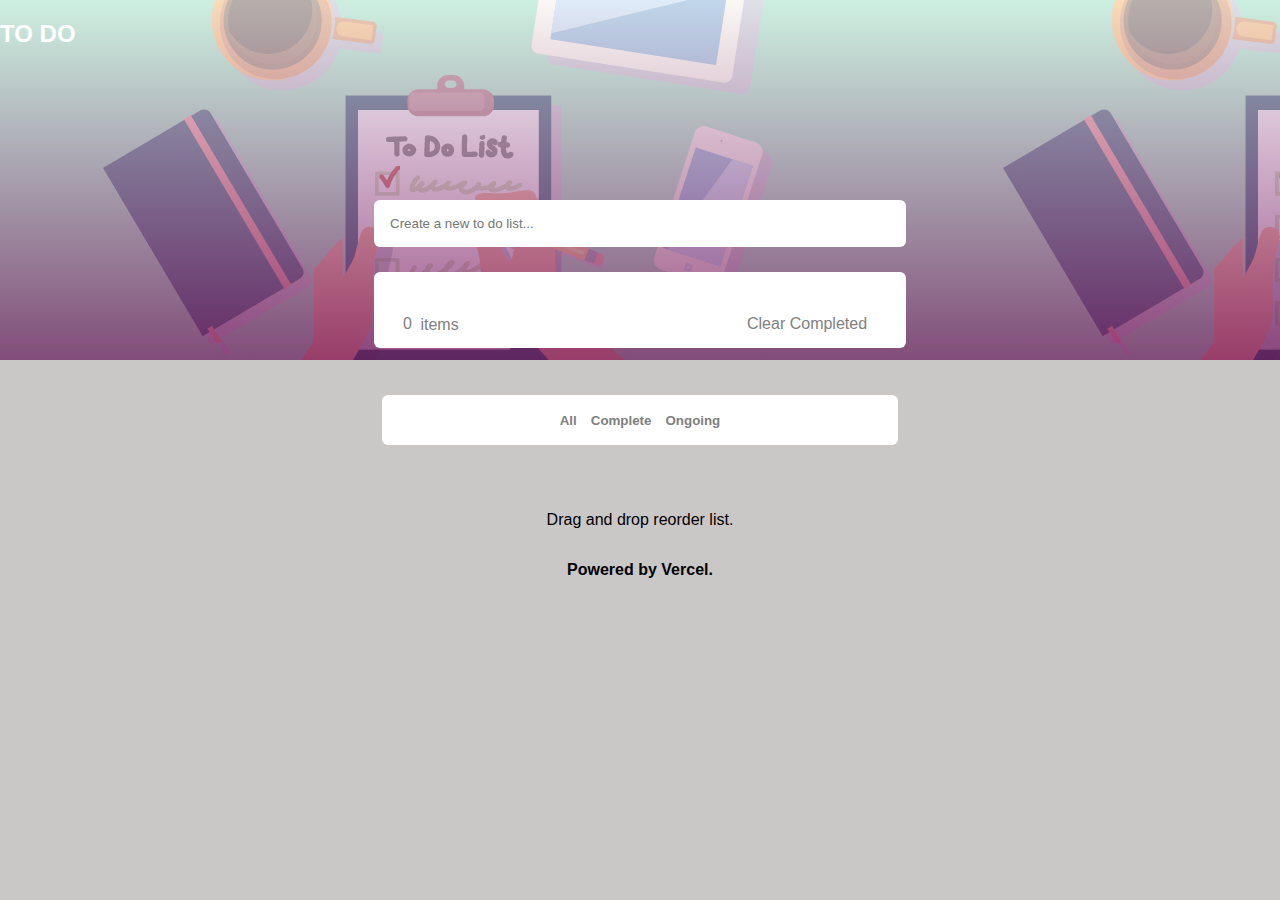
<file: index.html>
<!DOCTYPE html>
<html lang="en">

<head>
    <meta charset="UTF-8">
    <meta http-equiv="X-UA-Compatible" content="IE=edge">
    <meta name="viewport" content="width=device-width, initial-scale=1.0">

    <title>To-Do List</title>

    <link rel="stylesheet" href="https://cdnjs.cloudflare.com/ajax/libs/font-awesome/5.12.1/css/all.min.css"
        integrity="sha256-mmgLkCYLUQbXn0B1SRqzHar6dCnv9oZFPEC1g1cwlkk=" crossorigin="anonymous" />

    <link rel="stylesheet" href="style.css">
    <link rel="stylesheet" href="responsive.css">
</head>

<body>

    <div class="main__container">


        <div class="banner__background">

            <h2>TO DO</h2>

        </div>

        <div class="list__container">

            <form class="name__container">
                <input type="text" name="list" class="list__name" placeholder="Create a new to do list..."
                    id="todoInput">
                <button id="todoButton" onclick="addElement()">
                    <i class="fas fa-plus"></i>
                </button>
            </form>
            <div class="task__container">
                <div class="task__list" id="todo-list">
                </div>

            </div>
            <div class="list__footer">
                <div class="task__counter">
                    <input type="text" name="task__count" class="task__count" id="count" value="0" disabled>
                    <label for="task__count">items</label>
                </div>
                <div class="clear__button">
                    <button class="clear__task" id="clearCompleted" onclick="delCompleted()">Clear Completed</button>
                </div>
            </div>
            <div class="list__functions">
                <button class="list__functions--all" onclick="filterAll()" value="all">All</button>
                <button class="list__functions--complete" onclick="filterCompleted()" value="complete">Complete</button>
                <button class="list__functions--ongoing" onclick="filterOngoing()" value="ongoing">Ongoing</button>
                
            </div>

            <div class="body__container">

                <p class="instruction">Drag and drop reorder list.</p>
    
                <p class="footer">Powered by Vercel.</p>
    
            </div>

        </div>

    </div>

    <script src="script.js"></script>
</body>

</html>
</file>
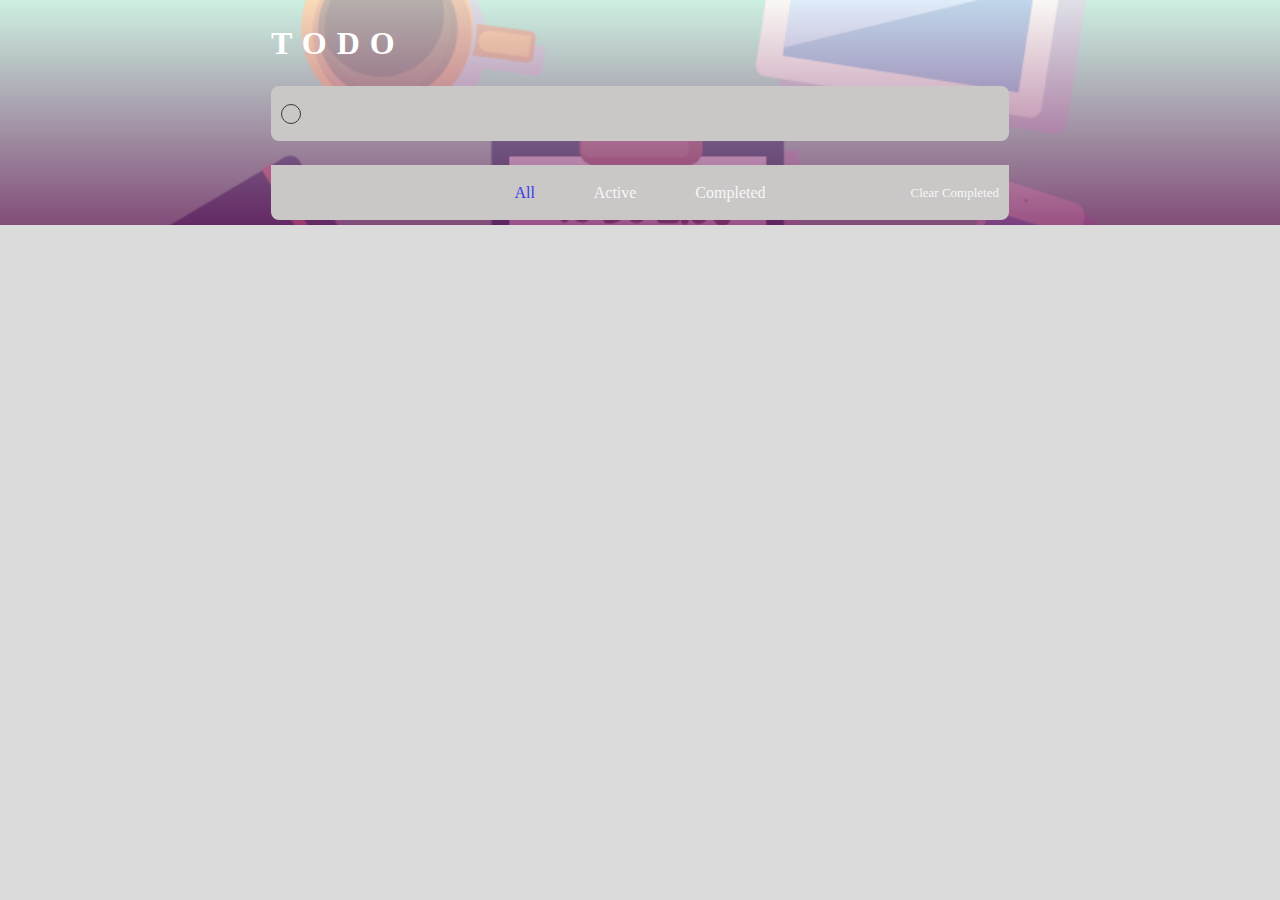
<file: test.html>
<!DOCTYPE html>
<html lang="en">

<head>
    <meta charset="UTF-8">
    <meta http-equiv="X-UA-Compatible" content="IE=edge">
    <meta name="viewport" content="width=device-width, initial-scale=1.0">
    <title>To-Do List</title>

    <link rel="stylesheet" href="https://cdnjs.cloudflare.com/ajax/libs/font-awesome/5.12.1/css/all.min.css"
        integrity="sha256-mmgLkCYLUQbXn0B1SRqzHar6dCnv9oZFPEC1g1cwlkk=" crossorigin="anonymous" />

    <link rel="stylesheet" href="test.css">
</head>

<body>

    <div class="header-img">

    </div>
    <main>
        <div class="header">
            <h1>TODO</h1>
            <div onclick="changeTheme()" class="header__toggle-btn">
                <i class="fas fa-moon"></i>
            </div>
        </div>
        <div class="type-todo">
            <div class="circle"></div>
            <input type="text" id="todo-input">
        </div>
        <div class="todos"></div>
        <div class="remarks">
            <div class="completedCount small-size"></div>
            <div class="small-size cursor" onclick="clearCompleted()">Clear Completed</div>
            <div class="filters">
                <div class="filterActive cursor" onclick="showAll()">All</div>
                <div class="cursor" onclick="filterActive()">Active</div>
                <div class="cursor" onclick="filterCompleted()">Completed</div>
            </div>
        </div>
    </main>

    <script src="test.js"></script>
</body>

</html>
</file>
<file: style.css>
body {
  margin: 0% auto;
  padding: 0%;
  font-family: Arial, Helvetica, sans-serif;
  background-color: #cac7c7;
}

.main__container {
  display: -webkit-box;
  display: -ms-flexbox;
  display: flex;
  -webkit-box-orient: vertical;
  -webkit-box-direction: normal;
      -ms-flex-direction: column;
          flex-direction: column;
  -webkit-box-align: center;
      -ms-flex-align: center;
          align-items: center;
  width: 100%;
}

.main__container .banner__background {
  background-image: -webkit-gradient(linear, left top, left bottom, from(rgba(245, 246, 252, 0.52)), to(rgba(117, 19, 93, 0.73))), url("images/6-things-to-do-list.webp");
  background-image: linear-gradient(to bottom, rgba(245, 246, 252, 0.52), rgba(117, 19, 93, 0.73)), url("images/6-things-to-do-list.webp");
  height: 40vh;
  width: 100%;
  display: -webkit-box;
  display: -ms-flexbox;
  display: flex;
  -webkit-box-orient: vertical;
  -webkit-box-direction: normal;
      -ms-flex-direction: column;
          flex-direction: column;
  color: white;
}

.main__container .banner__background .title {
  display: -webkit-box;
  display: -ms-flexbox;
  display: flex;
}

.main__container .banner__background .title h2 {
  margin: 7% 0 0 35%;
}

.main__container .banner__background .title .fa-moon {
  margin: 7% 0 0 350px;
  font-size: 20px;
}

.main__container .banner__background .title .fa-moon:hover {
  cursor: pointer;
  color: yellow;
}

.main__container .banner__background .title .fa-sun {
  margin: 7% 0 0 10px;
  font-size: 20px;
}

.main__container .banner__background .title .fa-sun:hover {
  cursor: pointer;
  color: yellow;
}

.main__container .list__container {
  display: -webkit-box;
  display: -ms-flexbox;
  display: flex;
  -webkit-box-orient: vertical;
  -webkit-box-direction: normal;
      -ms-flex-direction: column;
          flex-direction: column;
  position: absolute;
  -webkit-box-align: center;
      -ms-flex-align: center;
          align-items: center;
  top: 200px;
}

.main__container .list__container .name__container, .main__container .list__container .task__container {
  display: -webkit-box;
  display: -ms-flexbox;
  display: flex;
  width: 100%;
  -webkit-box-pack: center;
      -ms-flex-pack: center;
          justify-content: center;
  margin-bottom: 25px;
  border-radius: 6px;
  padding: 0.5rem;
  font-size: 2rem;
  border: none;
  background: white;
}

.main__container .list__container .name__container .list__name, .main__container .list__container .task__container .list__name {
  padding: 0.5rem;
  border: none;
  width: 100%;
}

.main__container .list__container .name__container .task__list, .main__container .list__container .task__container .task__list {
  width: 475px;
  height: 100%;
  padding: 10px 12px 50px 13px;
  background-color: white;
  border-radius: 6px;
  font-size: 12px;
  list-style: none;
}

.main__container .list__container .name__container .task__list .element, .main__container .list__container .task__container .task__list .element {
  display: -webkit-box;
  display: -ms-flexbox;
  display: flex;
  -webkit-box-pack: justify;
      -ms-flex-pack: justify;
          justify-content: space-between;
  font-size: 16px;
}

.main__container .list__container .name__container .task__list .element strike, .main__container .list__container .task__container .task__list .element strike {
  opacity: 0.5;
  background: #cecece;
}

.main__container .list__container .name__container .task__list .element .buttons .fa-check, .main__container .list__container .task__container .task__list .element .buttons .fa-check {
  padding: 5px 5px;
  color: green;
}

.main__container .list__container .name__container .task__list .element .buttons .fa-check:hover, .main__container .list__container .task__container .task__list .element .buttons .fa-check:hover {
  cursor: pointer;
  background: green;
  color: white;
  border-radius: 6px;
}

.main__container .list__container .name__container .task__list .element .buttons .fa-trash, .main__container .list__container .task__container .task__list .element .buttons .fa-trash {
  padding: 5px 5px;
  color: red;
}

.main__container .list__container .name__container .task__list .element .buttons .fa-trash:hover, .main__container .list__container .task__container .task__list .element .buttons .fa-trash:hover {
  cursor: pointer;
  background: red;
  color: white;
  border-radius: 6px;
}

.main__container .list__container .name__container .task__list .element .buttons .fa-edit, .main__container .list__container .task__container .task__list .element .buttons .fa-edit {
  padding: 5px 5px;
  color: grey;
}

.main__container .list__container .name__container .task__list .element .buttons .fa-edit:hover, .main__container .list__container .task__container .task__list .element .buttons .fa-edit:hover {
  cursor: pointer;
  background: grey;
  color: white;
  border-radius: 6px;
}

.main__container .list__container .name__container #todoButton, .main__container .list__container .task__container #todoButton {
  border: none;
  background: none;
}

.main__container .list__container .name__container #todoButton .fa-plus, .main__container .list__container .task__container #todoButton .fa-plus {
  padding: 5px 5px;
  font-weight: 600;
  color: blue;
}

.main__container .list__container .name__container #todoButton .fa-plus:hover, .main__container .list__container .task__container #todoButton .fa-plus:hover {
  cursor: pointer;
  background: blue;
  color: white;
  border-radius: 6px;
}

.main__container .list__container .list__functions {
  display: -webkit-box;
  display: -ms-flexbox;
  display: flex;
  width: 100%;
  height: 50px;
  -webkit-box-pack: center;
      -ms-flex-pack: center;
          justify-content: center;
  background-color: white;
}

.main__container .list__container .list__functions--all, .main__container .list__container .list__functions--active, .main__container .list__container .list__functions--completed {
  border: 1px solid transparent;
  background-color: transparent;
  font-weight: bolder;
  color: gray;
}

.main__container .list__container .list__footer {
  display: -webkit-box;
  display: -ms-flexbox;
  display: flex;
  width: 500px;
  -ms-flex-line-pack: center;
      align-content: center;
  -webkit-box-align: center;
      -ms-flex-align: center;
          align-items: center;
  position: relative;
  top: -60px;
  color: gray;
}

.main__container .list__container .list__footer .task__counter {
  -ms-flex-preferred-size: 50%;
      flex-basis: 50%;
  padding-left: 10px;
}

.main__container .list__container .list__footer .task__counter .task__count {
  -ms-flex-preferred-size: 50%;
      flex-basis: 50%;
  width: 10px;
  height: 15px;
  border: 1px solid transparent;
  color: gray;
  -ms-flex-item-align: start;
      align-self: flex-start;
  background-color: transparent;
  font-size: 16px;
}

.main__container .list__container .list__footer .clear__button {
  margin-left: 90px;
}

.main__container .list__container .list__footer .clear__button button {
  -ms-flex-preferred-size: 50%;
      flex-basis: 50%;
  background-color: transparent;
  border: 1px solid transparent;
  font-size: 16px;
  color: gray;
}

.main__container .list__container .list__footer .clear__button button:hover {
  cursor: pointer;
  color: white;
  background: gray;
  border-radius: 6px;
}

.main__container .list__container .body__container {
  display: -webkit-box;
  display: -ms-flexbox;
  display: flex;
  -webkit-box-orient: vertical;
  -webkit-box-direction: normal;
      -ms-flex-direction: column;
          flex-direction: column;
  -webkit-box-align: center;
      -ms-flex-align: center;
          align-items: center;
  width: 100%;
  margin-top: 50px;
  background: none;
}

.main__container .list__container .body__container .footer {
  font-weight: bolder;
}

.main__container .list__functions {
  display: -webkit-box;
  display: -ms-flexbox;
  display: flex;
  width: 500px;
  height: 50px;
  -webkit-box-pack: center;
      -ms-flex-pack: center;
          justify-content: center;
  -webkit-box-align: center;
      -ms-flex-align: center;
          align-items: center;
  background-color: white;
  border-radius: 6px;
}

.main__container .list__functions--all, .main__container .list__functions--complete, .main__container .list__functions--ongoing {
  border: 1px solid transparent;
  background-color: transparent;
  font-weight: bolder;
  color: gray;
  height: 20px;
}

.main__container .list__functions--all:hover, .main__container .list__functions--complete:hover, .main__container .list__functions--ongoing:hover {
  cursor: pointer;
  color: white;
  background: gray;
  border-radius: 6px;
}

.none {
  display: none;
}

.flex {
  display: -webkit-box;
  display: -ms-flexbox;
  display: flex;
}
/*# sourceMappingURL=style.css.map */
</file>
<file: responsive.css>
@media screen and (min-width: 320px) {
  body {
    margin: 0%;
    width: 100%;
  }
  .list__container {
    top: 110px;
  }
  .body__container {
    background-color: yellow;
  }
}
/*# sourceMappingURL=responsive.css.map */
</file>
<file: test.css>
* {
  margin: 0;
  padding: 0;
  -webkit-box-sizing: border-box;
          box-sizing: border-box;
}

body {
  --bg-todo: rgb(202, 199, 199);
  --bg: rgb(219, 219, 219);
  --fg: rgb(247, 247, 247);
  --img: linear-gradient(to bottom, rgba(245, 246, 252, 0.52), rgba(117, 19, 93, 0.73)), url('images/6-things-to-do-list.webp');
  --tgl: white;
  background: var(--bg);
  color: var(--fg);
}

body .fa-moon {
  color: var(--tgl);
}

.dark {
  --bg-todo: rgb(43, 43, 43);
  --fg: rgb(199, 199, 199);
  --bg: rgb(82, 82, 82);
  --img: linear-gradient(to bottom, rgba(26, 26, 26, 0.52), rgba(41, 6, 32, 0.73)), url('images/6-things-to-do-list.webp');
  --tgl: yellow;
}

.header-img {
  width: 100%;
  height: 225px;
  background-size: cover;
  background-image: var(--img);
}

main {
  position: absolute;
  top: 0;
  height: 100vh;
  width: 100%;
  padding: 25px;
}

main .header {
  display: -webkit-box;
  display: -ms-flexbox;
  display: flex;
  -webkit-box-pack: justify;
      -ms-flex-pack: justify;
          justify-content: space-between;
  -webkit-box-align: center;
      -ms-flex-align: center;
          align-items: center;
  color: white;
  letter-spacing: 10px;
}

main .header__toggle-btn:hover {
  cursor: pointer;
}

.type-todo {
  margin-top: 24px;
  width: 100%;
  background: var(--bg-todo);
  padding: 10px;
  height: 55px;
  display: -ms-grid;
  display: grid;
  -ms-grid-columns: 10% auto;
      grid-template-columns: 10% auto;
  -webkit-box-align: center;
      -ms-flex-align: center;
          align-items: center;
  border-radius: 8px;
}

.type-todo #todo-input {
  background: transparent;
  width: 100%;
  height: 100%;
  font-size: 20px;
  border: none;
  color: var(--fg);
  caret-color: #4545f1;
}

.type-todo #todo-input:focus {
  outline: none;
}

.circle {
  width: 20px;
  height: 20px;
  border-radius: 50%;
  border: 1px solid #3a3939;
}

.circle:hover {
  cursor: pointer;
}

.cross {
  opacity: 0;
}

.todos {
  background: var(--bg-todo);
  margin-top: 24px;
  border-top-left-radius: 8px;
  border-top-right-radius: 8px;
}

.todo {
  width: 100%;
  height: 55px;
  display: -ms-grid;
  display: grid;
  -ms-grid-columns: 10% auto 10%;
      grid-template-columns: 10% auto 10%;
  -webkit-box-align: center;
      -ms-flex-align: center;
          align-items: center;
  padding: 10px;
  font-size: 20px;
  border-bottom: 1px solid #1a1a1a;
}

.todo input[type="checkbox"] {
  display: none;
}

.todo p {
  cursor: -webkit-grab;
  cursor: grab;
}

.todo p:hover {
  font-weight: bold;
}

.todo:hover .cross {
  cursor: pointer;
  opacity: 1;
}

.active {
  position: relative;
  background: green;
}

.active::before {
  position: absolute;
  width: 10px;
  height: 10px;
}

.small-size {
  font-size: 13px;
  color: var(--fg);
}

.remarks {
  position: relative;
  background: var(--bg-todo);
  height: 55px;
  display: -webkit-box;
  display: -ms-flexbox;
  display: flex;
  -webkit-box-pack: justify;
      -ms-flex-pack: justify;
          justify-content: space-between;
  -webkit-box-align: center;
      -ms-flex-align: center;
          align-items: center;
  border-bottom-left-radius: 8px;
  border-bottom-right-radius: 8px;
}

.remarks div {
  padding: 0 10px;
}

.filters {
  background: var(--bg-todo);
  height: 55px;
  position: absolute;
  bottom: -70px;
  width: 100%;
  display: -webkit-box;
  display: -ms-flexbox;
  display: flex;
  -webkit-box-pack: space-evenly;
      -ms-flex-pack: space-evenly;
          justify-content: space-evenly;
  -webkit-box-align: center;
      -ms-flex-align: center;
          align-items: center;
  border-radius: 8px;
}

.filterActive {
  color: #3737e7;
}

.cursor:hover {
  cursor: pointer;
}

@media screen and (min-width: 800px) {
  .header,
  .type-todo,
  .todos,
  .remarks {
    width: 60%;
    margin-left: auto;
    margin-right: auto;
  }
  .filters {
    top: 0;
    bottom: 0;
    left: 50%;
    -webkit-transform: translateX(-50%);
            transform: translateX(-50%);
    width: 50%;
    background: transparent;
  }
}
/*# sourceMappingURL=test.css.map */
</file>
